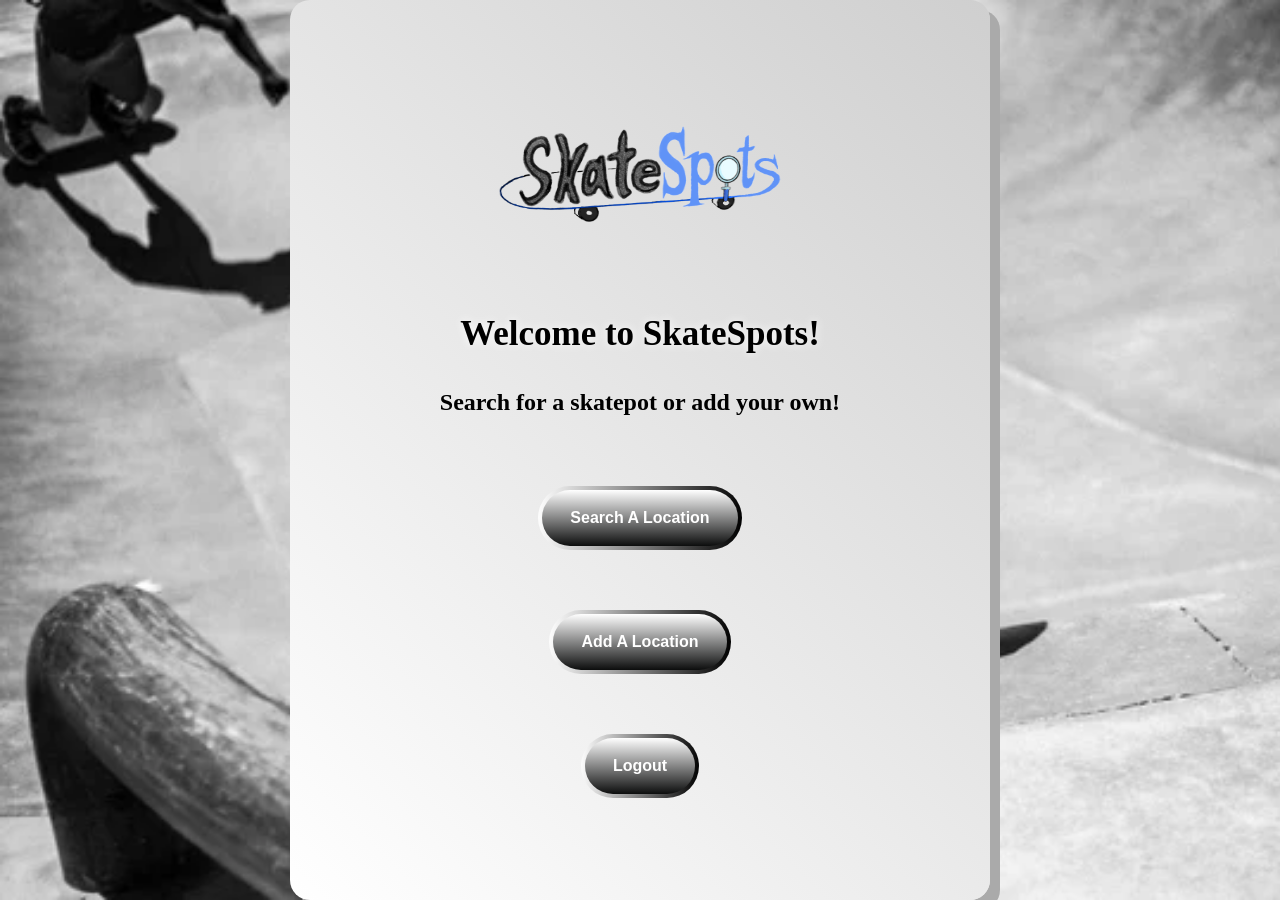
<file: index.html>
<!DOCTYPE html>
<html lang="en">
<head>
    <meta charset="UTF-8">
    <meta name="viewport" content="width=device-width, initial-scale=1.0">
    <title>SkateSpots - Main Screen</title>
    <link rel="stylesheet" href="newmain.css">

</head>
<body>
    <div class="backgrounds">
        <div class="welcome">
            <div class="welcomeBox">
                <img src="images/SkateSpotsLogo.png" class="skateSpotsLogo">
                <h1>Welcome to SkateSpots!</h1>
                <h2>Search for a skatepot or add your own!</h2>
                <div class="searchBox">
                    <button onclick="window.location.href='searchscreen.html'" type="button" id="searchBtn" class="button-78" role="button">Search A Location</button>
                    <button onclick="window.location.href='addlocation.html'" type="button" id="addBtn" class="button-79" role="button">Add A Location</button>
                    <button onclick="window.location.href = 'index.php'" type="button" id="logoutBtn" class="button-79" role="button">Logout</button>
                </div>

            </div>
        </div>
    </div>
    
</body>
</html>
</file>
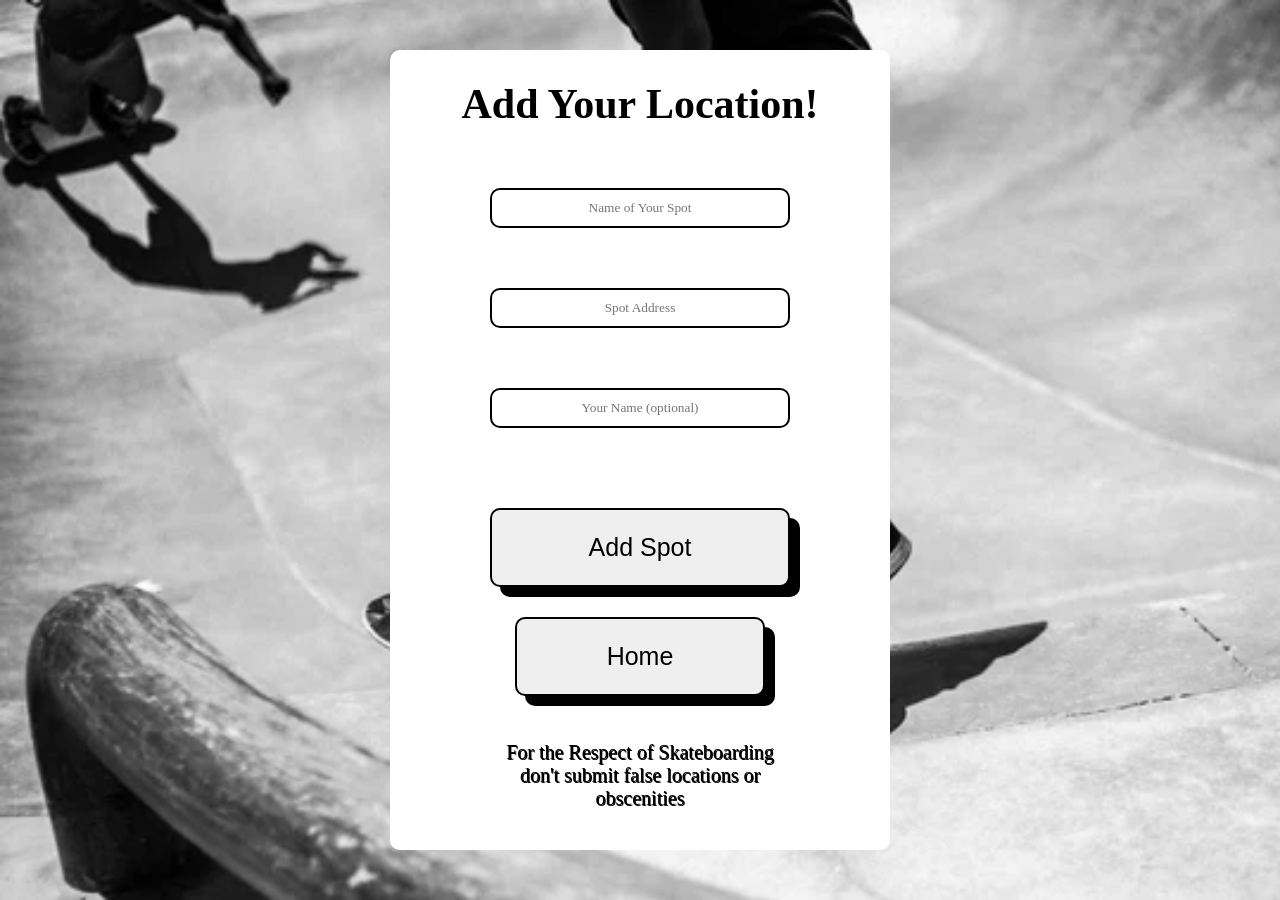
<file: addlocation.html>
<!DOCTYPE html>
<html lang="en">
<head>
    <meta charset="UTF-8">
    <meta name="viewport" content="width=device-width, initial-scale=1.0">
    <title>Add Your Spot!</title>
    <link rel="stylesheet" href="search.css">
</head>
<body>
    <div class="containers">
        <div class="background2"></div>
        <div class="addSpot">
            <h1>Add Your Location!</h1>
            <input type="text" id="spotName" class="locationName" placeholder="Name of Your Spot" required>
            <input type="text" id="spotAddress" class="locationName" placeholder="Spot Address" required>
            <input type="text" id="spotSubmitter" class="locationName" placeholder="Your Name (optional)">
            <button type="button" id="addSpt" class="addSpots">Add Spot</button>
            <button onclick="window.location.href = 'welcome.html'" type="button" id="logoutBtn" class="home" role="button">Home</button>
            <div class="respect">For the Respect of Skateboarding don't submit false locations or obscenities</div>
            <ul id="spotsList"></ul>
        </div>
    </div>


    <!-- Connect to database to add user inputted location -->
    <script>
        async function displaySpots() {
            try {
                //Fetch spots data from `addloaction.php`
                let response = await fetch('addlocation.php');
                let spots = await response.json();
                let spotsList = document.getElementById('spotsList');
                spotsList.innerHTML = '';

                //Check if locations are present
                if (spots.length === 0) {
                    spotsList.innerHTML = '<li>No spots found.</li>';
                } else {
                    //Loop through the the spots  and add them to the list
                    spots.forEach(spot => {
                        let li = document.createElement('li');
                        li.textContent = `${spot.name} - ${spot.address} (${spot.submitter})`;
                        spotsList.appendChild(li);
                    });
                }
            } catch (error) {
                //catch any errors that happen when fetching
                console.error('Error fetching spots:', error);
            }
        }
        
        //Get user input using event listener on the Add Spot button
        document.getElementById('addSpt').addEventListener('click', async function() {
            let spotName = document.getElementById('spotName').value;
            let spotAddress = document.getElementById('spotAddress').value;
            let spotSubmitter = document.getElementById('spotSubmitter').value;

            //Make sure the user inputted an address and name for the spot
            if (!spotName || !spotAddress) {
                alert("Please enter both the name and address of the spot!");
                return;
            }

            try {
                //Post request to add the new spot to the database
                let response = await fetch('addlocation.php', {
                    method: 'POST',
                    headers: {
                        'Content-Type': 'application/x-www-form-urlencoded'
                    },
                    body: `name=${encodeURIComponent(spotName)}&address=${encodeURIComponent(spotAddress)}&submitter=${encodeURIComponent(spotSubmitter)}`
                });

                let result = await response.json();
                //If it works display a success message
                if (result.success) {
                    alert(result.message); 
                    document.getElementById('spotName').value = '';
                    document.getElementById('spotAddress').value = '';
                    document.getElementById('spotSubmitter').value = '';
                    //refresh the page after adding a spot
                    displaySpots();
                } else {
                    alert('Error adding spot: ' + result.message); 
                }
            } catch (error) {
                console.error('Error adding spot:', error);
                alert('An error occurred while adding the spot. Please try again.');
            }
        });
        //Fetch and display the spots when the page loads
        window.onload = function() {
            displaySpots();
        };
    </script>
</body>
</html>
</file>
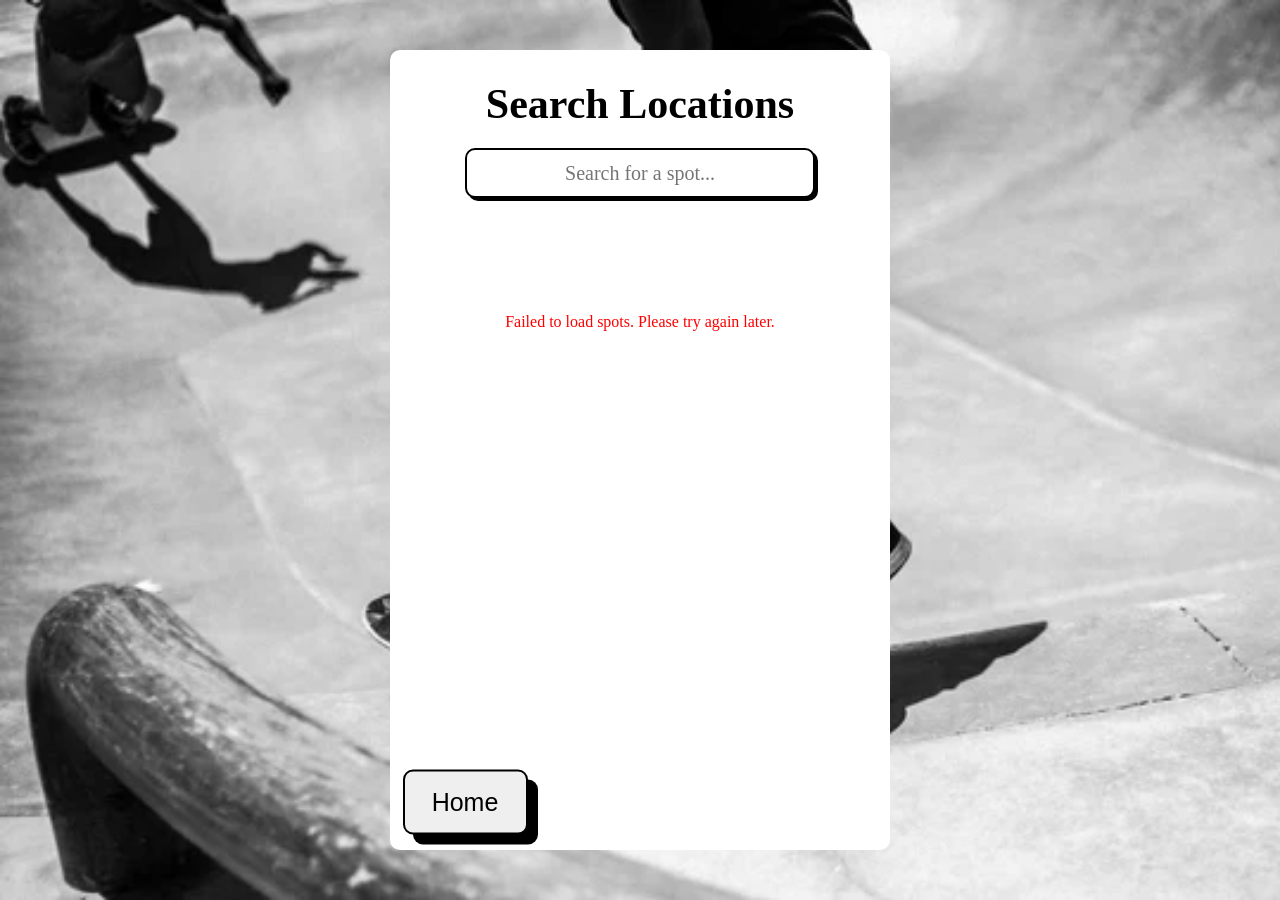
<file: searchscreen.html>
<!DOCTYPE html>
<html lang="en">
<head>
    <meta charset="UTF-8">
    <meta name="viewport" content="width=device-width, initial-scale=1.0">
    <title>Search Locations</title>
    <link rel="stylesheet" href="search.css">
</head>
<body>
    <div class="containers">
        <div class="addSpot"> 
            <h1>Search Locations</h1>
            <input type="text" class="searchBox" id="searchInput" placeholder="Search for a spot..." onkeyup="filterSpots()" aria-label="Search for a spot">
            <button onclick="window.location.href = 'welcome.html'" type="button" id="logoutBtn" class="homeS" role="button">Home</button>
            <div class="spotList">
                <ul id="spotsList"></ul>
            </div>
            <div id="error-message" style="color: red;"></div>
        </div>
    </div>

    <script>
        async function displaySpots() {
            const errorMessageDiv = document.getElementById('error-message');
            try {
                let response = await fetch('searchlocation.php'); 
                if (!response.ok) {
                    throw new Error("Network response was not ok " + response.statusText);
                }
                let data = await response.json();

                // Check if the API returned a success response
                if (!data.success) {
                    errorMessageDiv.textContent = 'Error: ' + data.message;
                    return; // Stop processing if there's an error
                }

                let spots = data.spots; // Accessing the spots from the returned data
                let spotsList = document.getElementById('spotsList');
                spotsList.innerHTML = ''; 

                //Check if spots are present
                if (spots.length === 0) {
                    spotsList.innerHTML = '<li>No spots found.</li>'; 
                } else {
                    //Go through the spots database and append them to the list
                    spots.forEach(spot => {
                        let li = document.createElement('li');
                        li.textContent = `${spot.name} - ${spot.address} (${spot.submitter})`;
                        spotsList.appendChild(li);
                    });
                }
            } catch (error) {
                console.error('There was a problem with the fetch operation:', error);
                errorMessageDiv.textContent = 'Failed to load spots. Please try again later.';
            }
        }
        //filter functionality to search for a specific location
        function filterSpots() {
            const input = document.getElementById('searchInput').value.toLowerCase(); //Set user input to lowercase to make the search insensitive
            const spotsList = document.getElementById('spotsList');
            const spots = spotsList.getElementsByTagName('li'); 

            for (let i = 0; i < spots.length; i++) {
                const spotText = spots[i].textContent.toLowerCase();
                spots[i].style.display = spotText.includes(input) ? '' : 'none'; //Shows the spot if it matches the user input
            }
        }

        window.onload = function() {
            displaySpots();
        };
    </script>
</body>
</html>
</file>
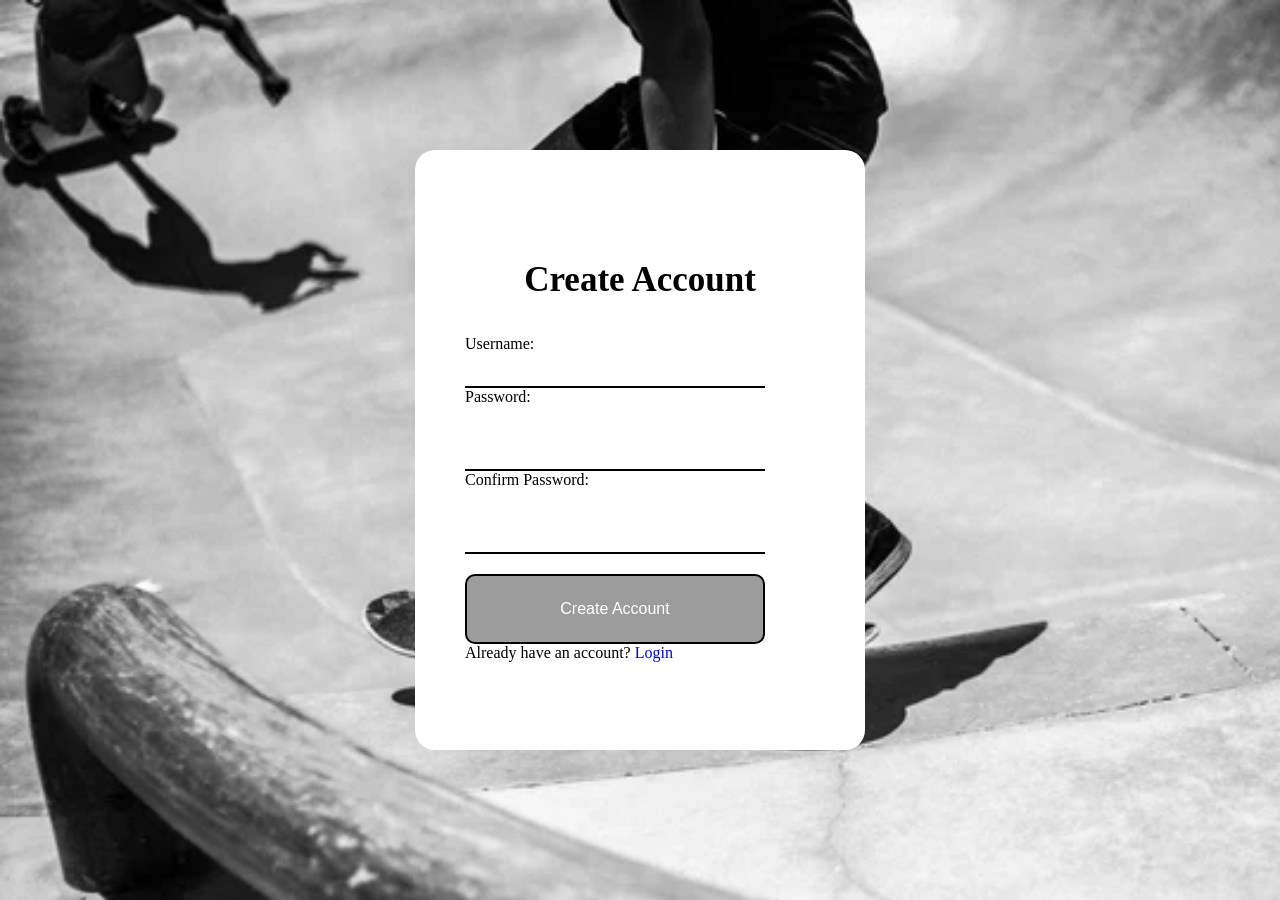
<file: signup.html>
<!DOCTYPE html>
<html lang="en">
<head>
    <meta charset="UTF-8">
    <meta name="viewport" content="width=device-width, initial-scale=1.0">
    <title>Create Account</title>
    <link rel="stylesheet" href="newmain.css">
</head>
<body class="signupBox">
    <form id="createAccountForm" aria-label="Create Account Form">
        <h1>Create Account</h1>
        <div>
            <label for="username">Username:</label>
            <input type="text" id="username" class="username" name="username" required aria-label="Username">
        </div>
        <div>
            <label for="password">Password:</label>
            <input type="password" id="password" class="password" name="password" required aria-label="Password">
        </div>
        <div>
            <label for="password2">Confirm Password:</label>
            <input type="password" id="password2" class="password" name="password2" required aria-label="Confirm Password">
        </div>
        <div>
            <input type="submit" class="createAccountBtn" value="Create Account">
        </div>
        <div class="login">
            Already have an account?  
            <a href="index.php">Login</a>
        </div>
    </form>

    <script>
        const createAccountForm = document.getElementById('createAccountForm');

        createAccountForm.addEventListener('submit', async (e) => {
            e.preventDefault(); 
            //Prevent the default form handling to use JavaScript

            const formData = new FormData(createAccountForm); 
            const data = Object.fromEntries(formData.entries()); 
            //Convert the form data into an Object for easier handling

            if (data.password !== data.password2) { //Make sure both passwords match in the signup screen
                showError('Passwords do not match. Please try again.');
                return; 
            }
            

            try { //Send a POST request to signup.php with the user data is a JSON to create the account
                const response = await fetch('signup.php', {
                    method: 'POST',
                    headers: {
                        'Content-Type': 'application/json',
                    },
                    body: JSON.stringify(data),
                });
                
                //Check if the response isn't ok, throw and error if it isn't
                if (!response.ok) {
                    throw new Error('Network response was not ok: ' + response.statusText);
                }

                const result = await response.json(); // Parse the JSON response from the server to determine whether the account creation was successful or not

                if (result.success) {
                    alert('Account created successfully!');
                    window.location.href = 'index.php'; 
                } else {
                    showError(result.message);
                }
            } catch (error) { //Catch errors that occur while fetching user data
                console.error('Error:', error);
                showError('An error occurred. Please try again.');
            }
        });

        function showError(message) { //Display errors if present
            alert(message); 
        }
    </script>
</body>
</html>
</file>
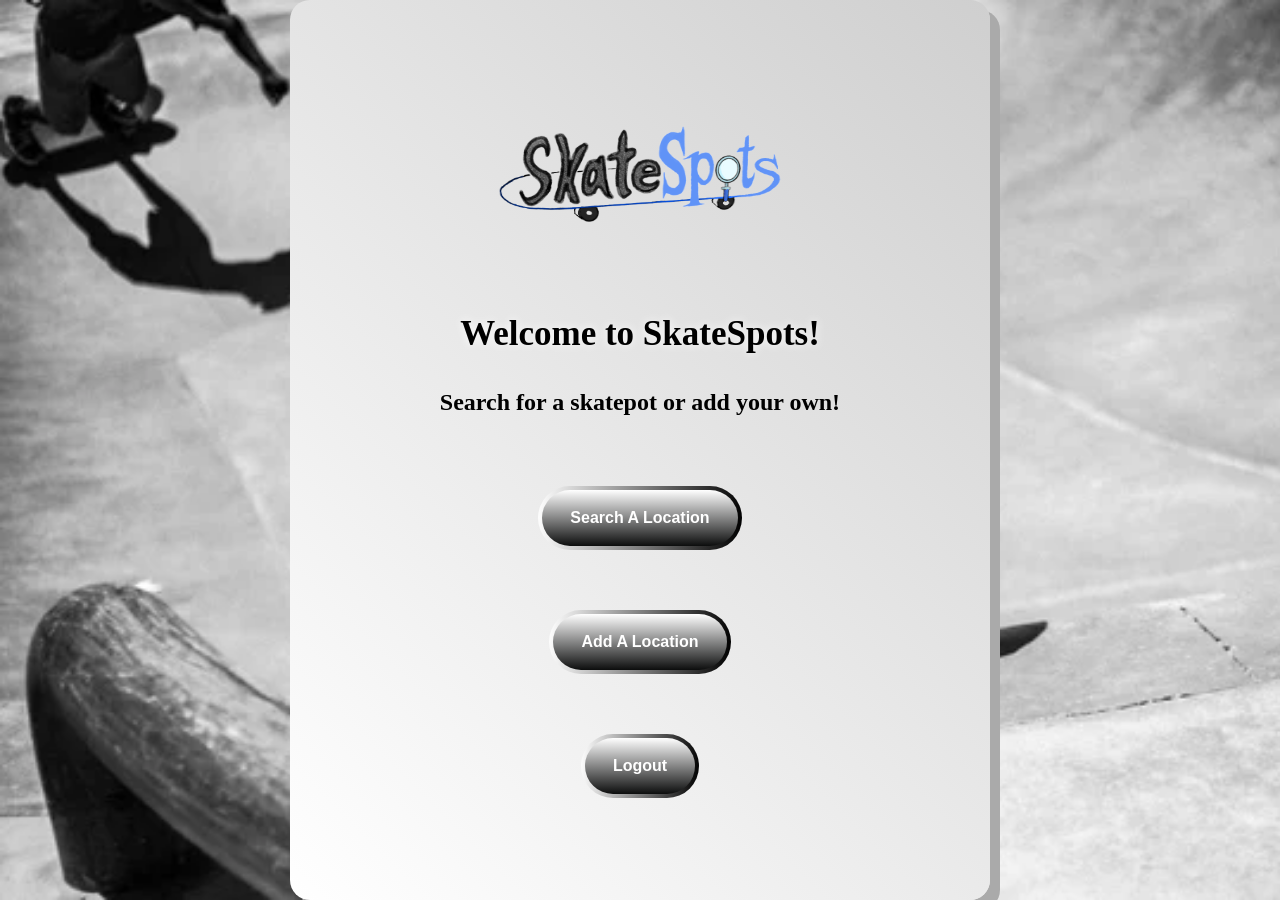
<file: welcome.html>
<!DOCTYPE html>
<html lang="en">
<head>
    <meta charset="UTF-8">
    <meta name="viewport" content="width=device-width, initial-scale=1.0">
    <title>SkateSpots - Main Screen</title>
    <link rel="stylesheet" href="newmain.css">

</head>
<body>
    <div class="backgrounds">
        <div class="welcome">
            <div class="welcomeBox">
                <img src="images/SkateSpotsLogo.png" class="skateSpotsLogo">
                <h1>Welcome to SkateSpots!</h1>
                <h2>Search for a skatepot or add your own!</h2>
                <div class="searchBox">
                    <button onclick="window.location.href='searchscreen.html'" type="button" id="searchBtn" class="button-78" role="button">Search A Location</button>
                    <button onclick="window.location.href='addlocation.html'" type="button" id="addBtn" class="button-79" role="button">Add A Location</button>
                    <button onclick="window.location.href = 'index.php'" type="button" id="logoutBtn" class="button-79" role="button">Logout</button>
                </div>

            </div>
        </div>
    </div>
    
</body>
</html>
</file>
<file: newmain.css>
*{
  font-family: 'Times New Roman', Times, serif;
  margin: 0px;
  padding: 0px;
  text-decoration: none;
  box-sizing: border-box;

}
.signupBox{
  min-height: 100vh;
  background: linear-gradient(45deg, black, rgb(255, 255, 255));
  background: url(images/skatebaord.webp);
  background-size: cover;
  position: relative;
}

form{
  background: rgb(255, 255, 255);
  width: 450px;
  height: 600px;
  padding: 75px 50px;
  position: absolute;
  border: none;
  border-radius: 20px;
  left: 50%;
  top: 50%;
  transform: translate(-50%, -50%);

}
h1{
  text-align: center;
  margin-bottom: 45px;
  font-size: 35px;
  margin: 35px 0;
  
}
.username{
  border: none;
  border-bottom: 2px solid black;
  outline: none;
  display: flex;
  font-size: 20px;
  width: 300px;
  height: 35px;
}
.password{
  display: flex;
  font-size: 20px;
  border: none;
  border-bottom: 2px solid black;
  outline: none;
  width: 300px;
  height: 35px;
  margin-top: 30px;
}
.loginBtn{
  height: 45px;
  width: 100%;
  border: none;
  outline: none;
  background: linear-gradient(45deg, rgb(212, 212, 212), rgb(224, 224, 224));
  background-size: 200%;
  margin-top: 50px;
}
.loginBtn:hover{
  background-position: right;
  cursor: pointer;
}
.signup{
  font-size: 16px;
  color: rgb(0, 0, 0);
  margin-top: 60px;
  text-align: center;
}
.signup a{
  color: black;
}
.createAccountBtn{
  margin-top: 20px;
  width: 300px;
  height: 70px;
  border: 2px solid black;
  border-radius: 10px;
  font-size: 16px;
  color: white;
  font-family: 'Gill Sans', 'Gill Sans MT', Calibri, 'Trebuchet MS', sans-serif;
  background: rgb(156, 156, 156);
}
.backgrounds{
  background: url(images/skatebaord.webp);
  height: 100vh;
  width: 100%;
  background-size: cover;
  position: relative;
}
.skateSpotsLogo{
  width: 400px;
  height: 200px;
}
.welcome{
  background: linear-gradient(45deg, rgb(255, 255, 255), rgb(207, 207, 207));
  width: 700px;
  height: 900px;
  padding: 75px 50px;
  position: absolute;
  border: none;
  border-radius: 20px;
  left: 50%;
  top: 50%;
  transform: translate(-50%, -50%);
  box-shadow: 10px 10px rgb(170, 170, 170);
  
}
.welcomeBox{
  text-align: center;
}
.welcomeBox h1{
  text-shadow: 0 0 10px #ffffff;
  font: bold;
}

.searchBox{
  display: flex;
  flex-direction: column; 
  justify-content: center; 
  align-items: center; 
  margin-top: 70px; 
  gap: 60px; 

}


.button-78 {
align-items: center;
appearance: none;
background-clip: padding-box;
background-color: initial;
background-image: none;
border-style: none;
box-sizing: border-box;
color: #fff;
cursor: pointer;
display: inline-block;
flex-direction: row;
flex-shrink: 0;
font-family: Eina01,sans-serif;
font-size: 16px;
font-weight: 800;
justify-content: center;
line-height: 24px;
margin: 0;
min-height: 64px;
outline: none;
overflow: visible;
padding: 19px 26px;
pointer-events: auto;
position: relative;
text-align: center;
text-decoration: none;
text-transform: none;
user-select: none;
-webkit-user-select: none;
touch-action: manipulation;
vertical-align: middle;
width: auto;
word-break: keep-all;
z-index: 0;
}

@media (min-width: 768px) {
.button-78 {
  padding: 19px 32px;
}
}

.button-78:before,
.button-78:after {
border-radius: 80px;
}

.button-78:before {
background-image: linear-gradient(92.83deg, #ffffff 0, #000000 100%);
content: "";
display: block;
height: 100%;
left: 0;
overflow: hidden;
position: absolute;
top: 0;
width: 100%;
z-index: -2;
}

.button-78:after {
background-color: initial;
background-image: linear-gradient(#ffffff 0, #0c0d0d 100%);
bottom: 4px;
content: "";
display: block;
left: 4px;
overflow: hidden;
position: absolute;
right: 4px;
top: 4px;
transition: all 100ms ease-out;
z-index: -1;
}

.button-78:hover:not(:disabled):before {
background: linear-gradient(92.83deg, rgb(255, 255, 255) 0%, rgb(0, 0, 0) 100%);
}

.button-78:hover:not(:disabled):after {
bottom: 0;
left: 0;
right: 0;
top: 0;
transition-timing-function: ease-in;
opacity: 0;
}

.button-78:active:not(:disabled) {
color: #ccc;
}

.button-78:active:not(:disabled):before {
background-image: linear-gradient(0deg, rgba(0, 0, 0, .2), rgba(0, 0, 0, .2)), linear-gradient(92.83deg, #ff7426 0, #f93a13 100%);
}

.button-78:active:not(:disabled):after {
background-image: linear-gradient(#ffffff 0, #0c0d0d 100%);
bottom: 4px;
left: 4px;
right: 4px;
top: 4px;
}

.button-78:disabled {
cursor: default;
opacity: .24;
}


.button-79 {
align-items: center;
appearance: none;
background-clip: padding-box;
background-color: initial;
background-image: none;
border-style: none;
box-sizing: border-box;
color: #fff;
cursor: pointer;
display: inline-block;
flex-direction: row;
flex-shrink: 0;
font-family: Eina01,sans-serif;
font-size: 16px;
font-weight: 800;
justify-content: center;
line-height: 24px;
margin: 0;
min-height: 64px;
outline: none;
overflow: visible;
padding: 19px 26px;
pointer-events: auto;
position: relative;
text-align: center;
text-decoration: none;
text-transform: none;
user-select: none;
-webkit-user-select: none;
touch-action: manipulation;
vertical-align: middle;
width: auto;
word-break: keep-all;
z-index: 0;
}

@media (min-width: 768px) {
.button-79 {
  padding: 19px 32px;
}
}

.button-79:before,
.button-79:after {
border-radius: 80px;
}

.button-79:before {
background-image: linear-gradient(92.83deg, #ffffff 0, #000000 100%);
content: "";
display: block;
height: 100%;
left: 0;
overflow: hidden;
position: absolute;
top: 0;
width: 100%;
z-index: -2;
}

.button-79:after {
background-color: initial;
background-image: linear-gradient(#ffffff 0, #0c0d0d 100%);
bottom: 4px;
content: "";
display: block;
left: 4px;
overflow: hidden;
position: absolute;
right: 4px;
top: 4px;
transition: all 100ms ease-out;
z-index: -1;
}

.button-79:hover:not(:disabled):before {
background: linear-gradient(92.83deg, rgb(0, 0, 0) 0%, rgb(216, 216, 216) 100%);
}

.button-79:hover:not(:disabled):after {
bottom: 0;
left: 0;
right: 0;
top: 0;
transition-timing-function: ease-in;
opacity: 0;
}

.button-79:active:not(:disabled) {
color: #ccc;
}

.button-79:active:not(:disabled):before {
background-image: linear-gradient(0deg, rgba(0, 0, 0, .2), rgba(0, 0, 0, .2)), linear-gradient(92.83deg, #ff7426 0, #f93a13 100%);
}

.button-79:active:not(:disabled):after {
background-image: linear-gradient(#ffffff 0, #ffffff 100%);
bottom: 4px;
left: 4px;
right: 4px;
top: 4px;
}

.button-79:disabled {
cursor: default;
opacity: .24;
}
.container{
height: 100vh;
width: 100%;
background: linear-gradient(45deg, rgb(105, 105, 105), white);
}
.userSearchBox{
display: flex;
flex-direction: column;
width: 500px;
height: 1200px;
background: white;
left: 0%;
top: 0%;
transform: translate(10%, 5%);
border: none;
border-radius: 10px;
box-shadow: 0 0 10px rgba(0, 0, 0, 0.1);
}
.userSearchBox h1{
color: black;

}
.locationsearch{
font-size: 16px;
display: flex;
width: 350px;
height: 40px;
margin-left: 15px;
outline: none;
border: none;
border-bottom: 2px solid black;
}
.search{
display: flex; 
justify-content: center; 
align-items: center; 
width: 100px;
height: 50px;
transform: translate(375%, -100%);
border: none;
border-radius: 10px;
background: black; 
color: white; 
cursor: pointer;
font-size: 16px; 
font-weight: bold; 
}
</file>
<file: search.css>
*{
    font-family: 'Times New Roman', Times, serif;
    margin: 0px;
    padding: 0px;
    text-decoration: none;
    box-sizing: border-box;

}
.containers{
    background: url(images/skatebaord.webp);
    height: 100vh;
    width: 100%;
    background-size: cover;
    position: relative;
}
.addSpot{
    position: relative;
    text-align: center;
    align-items: center;
    width: 500px;
    height: 800px;
    background: white;
    border: none;
    border-radius: 10px;
    top: 50%;
    left: 50%;
    transform: translate(-50%,-50%);

    display: flex;
    flex-direction: column; 
}
.addSpot h1{
    margin-top: 30px;
    font-size: 42px;
}

.locationName{
    width: 300px;
    height: 50px;
    border: 2px solid black;
    border-radius: 10px;
    margin-top: 60px;
    text-align: center;

}
.addSpots{
    width: 300px;
    height: 100px;
    margin-top: 80px;
    font-size: 25px;
    font-family: Impact, Haettenschweiler, 'Arial Narrow Bold', sans-serif;
    border: 2px solid black;
    border-radius: 10px;
    box-shadow: 10px 10px;
}
.addSpots:hover{
    cursor: pointer;
    background: gainsboro;
}
.respect{
    margin-top: 45px;
    font-size: 20px;
    width: 300px;
    text-shadow: 1px 1px;
}
.searchBox{
    margin-top: 20px;
    width: 350px;
    height: 50px;
    font-size: 20px;
    border: 2px solid black;
    border-radius: 10px;
    box-shadow: 3px 3px;
    outline: none;
    text-align: center;
}
ul#spotsList{
    list-style-type: none;
    padding: 0;
    margin: 20px 0;

}
ul#spotsList li{
    background: linear-gradient(45deg, rgb(182, 182, 182), gainsboro);
    border: 1px solid rgb(214, 212, 212);
    border-radius: 5px;
    font-size: 20px;
    display: flex;
    margin: 5px 0;
    padding: 10px;
    justify-content: space-between;
    align-items: center;
}
ul#spotsList li:hover{
    background: gray;
    cursor: pointer;
}
.home{
    width: 250px;
    height: 100px;
    margin-top: 30px;
    font-size: 25px;
    font-family: Impact, Haettenschweiler, 'Arial Narrow Bold', sans-serif;
    border: 2px solid black;
    border-radius: 10px;
    box-shadow: 10px 10px;
}
.home:hover{
    cursor: pointer;
    background: gainsboro;
}
.homeS{
    width: 125px;
    height: 65px;
    margin-top: 30px;
    font-size: 25px;
    font-family: Impact, Haettenschweiler, 'Arial Narrow Bold', sans-serif;
    border: 2px solid black;
    border-radius: 10px;
    box-shadow: 10px 10px;
    position: relative;
    top:75%;
    transform: translate(-140%,-90%);
}
.homeS:hover{
    cursor: pointer;
    background: gainsboro;

}
</file>
